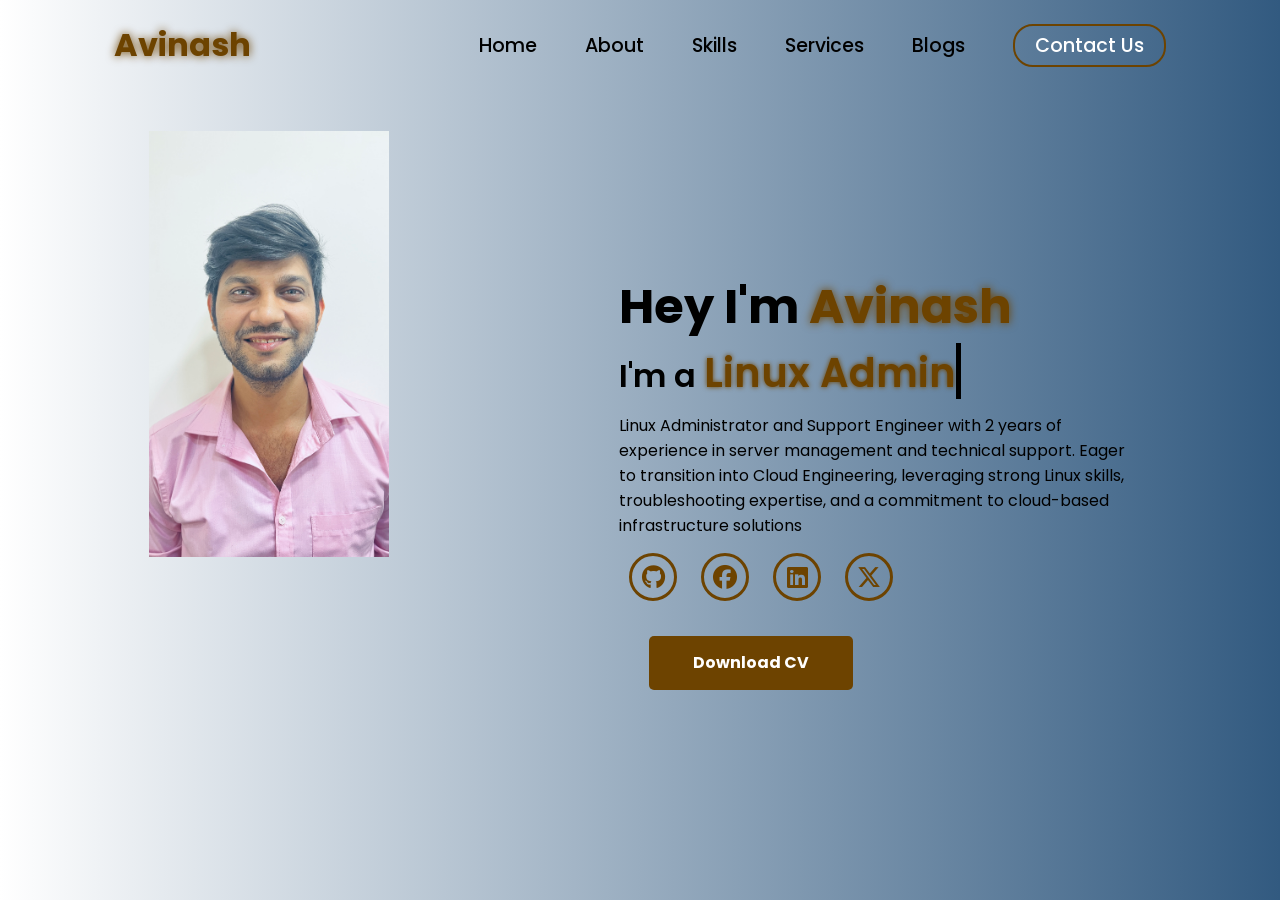
<file: index.html>
<!DOCTYPE html>
<html lang="en">
<head>
    <meta charset="UTF-8">
    <meta name="viewport" content="width=device-width, initial-scale=1.0">
    <link rel="stylesheet" href="https://cdnjs.cloudflare.com/ajax/libs/font-awesome/6.7.1/css/all.min.css">
    <title>Avinash Portfolio</title>
    <link rel="stylesheet" href="./Portfolio/style.css">
    <link rel="stylesheet" href="https://unpkg.com/aos@next/dist/aos.css" />
</head>
<body>
    <nav>
        <div class="nav-container">
            <div class="logo" data-aos="zoom-in" data-aos-duration="1000">
                <span>Avinash</span>
            </div>
            <div class="links">
                <div class="link" data-aos="fade-up" data-aos-duration="1000" data-aos-delay="100"><a href="#">Home</a></div>
                <div class="link" data-aos="fade-up" data-aos-duration="1000" data-aos-delay="200"><a href="#">About</a></div>
                <div class="link" data-aos="fade-up" data-aos-duration="1000" data-aos-delay="300"><a href="#">Skills</a></div>
                <div class="link" data-aos="fade-up" data-aos-duration="1000" data-aos-delay="400"><a href="#">Services</a></div>
                <div class="link" data-aos="fade-up" data-aos-duration="1000" data-aos-delay="500"><a href="#">Blogs</a></div>
                <div class="link contact-btn" data-aos="fade-up" data-aos-duration="1000" data-aos-delay="600"><a href="#">Contact Us</a></div>
            </div>
            <i class="fa-solid fa-bars hamburg" onclick="hamburg()"></i>
        </div>
        <div class="dropdown">
            <div class="links">
                <a href="">Home</a>
                <a href="">About</a>
                <a href="">Skills</a>
                <a href="">Services</a>
                <a href="">Blogs</a>
                <a href="">Contact Us</a>
                <i class="fa-solid fa-xmark cancel" onclick="cancel()"></i>
            </div>
        </div>
    </nav>
        <section>
            <div class="main-container">
                <div class="image" data-aos="zoom-in-right" data-aos-duration="2500">
                    <img src="./Portfolio/Linkedin Pic.JPG" alt="">
                </div>
                <div class="content">
                    <h1 data-aos="fade-left" data-aos-duration="1000" data-aos-delay="800">Hey I'm <span>Avinash</span></h1>
                    <div class="typewriter" data-aos="fade-right" data-aos-duration="1000" data-aos-delay="900">I'm a <span></span></div>
                    <p data-aos="flip-up" data-aos-duration="1000" data-aos-delay="1000">Linux Administrator and Support Engineer with 2 years of experience in server management and technical support. Eager to transition into Cloud Engineering, leveraging strong Linux skills, troubleshooting expertise, and a commitment to cloud-based infrastructure solutions</p>
                    <div class="social-links" data-aos="flip-down" data-aos-duration="1000" data-aos-delay="1200">
                        <a href="#" ><i class="fa-brands fa-github"></i></a>
                        <a href="#"><i class="fa-brands fa-facebook"></i></a>
                        <a href="#"><i class="fa-brands fa-linkedin"></i></a>
                        <a href="#"><i class="fa-brands fa-x-twitter"></i></a>
                    </div>
                    <div class="btn" data-aos="zoom-out-left" data-aos-duration="1000" data-aos-delay="1300">
                        <button>Download CV</button>
                    </div>
                </div>
            </div>
        </section>
        <script src="https://unpkg.com/aos@next/dist/aos.js"></script>
        <script>
          AOS.init({offset:0});
        </script>
        <script>
            function hamburg(){
                const navbar = document.querySelector(".dropdown")
                navbar.style.transform = "translateY(0px)"
            }
            function cancel(){
                const navbar = document.querySelector(".dropdown")
                navbar.style.transform = "translateY(-500px)"
            }
        </script>
</body>
</html>
</file>
<file: Portfolio/style.css>
@import url('https://fonts.googleapis.com/css2?family=Poppins:wght@100;200;300;400;500;600&display=swap');

*{
    padding: 0;
    margin: 0;
    font-family: 'Poppins', sans-serif;
    box-sizing: border-box;
}

html{
    overflow-x: hidden;
}

body{
    width: 100%;
    height: 100vh;
    overflow: hidden;
    background: linear-gradient(to right, rgb(255,255,255), rgb(50, 90, 128));
}

nav{
    width: 100%;
    height: 10vh;
    position: sticky;
}


.nav-container{
    width: 100%;
    height: 100%;
    display: flex;
    justify-content: space-around;
    align-items: center;
}

.logo{
    color: black;
    font-size: 2rem;
    font-weight: bolder;
}

.logo span{
    color: rgb(109,67, 0);
    text-shadow: 0 0 10px rgb(109,67, 0);
}

.hamburg, .cancel{
    cursor: pointer;
    /* position: absolute; */
    right: 15px;
    top: 10px;
    color: black;
    font-size: 2rem;
    display: none;
}

.nav-container .links {
    display: flex;
    gap: 3rem;
    align-items: center;
}

.nav-container .links a{
    position: relative;
    font-size: 1.2rem;
    color: black;
    text-decoration: none;
    font-weight: 500;
    transform: 0.3s linear;
}

.nav-container .links a::before{
    position: absolute;
    content: "";
    bottom: -3px;
    left: 0;
    width: 0%;
    height: 3px;
    background-color: rgb(109,67, 0);
    transition: 0.2s linear;
}

.nav-container .links a:hover::before{
    width: 100%;
}

.nav-container .contact-btn{
    background-color: transparent;
    padding: 5px 20px;
    border-radius: 20px;
    border: 2px solid rgb(109,67, 0);
    transition: 0.2s linear;
}

.nav-container .contact-btn a{
    color: white;
    transition: 0.3s linear;
}

.nav-container .contact-btn:hover, .nav-container .contact-btn:hover a{
    background-color: rgb(109,67, 0);
    color: white;
}

.nav-container .links a:hover{
    color: rgb(109,67, 0);
}

.dropdown{
    z-index: 100;
    position: absolute;
    top: 0;
    transform: translateY(-500px);
    width: 100%;
    height: auto;
    backdrop-filter: brightness(40%) blur(3px);
    box-shadow: 0 0 20px black;
    transition: 0.2s linear;
}

.dropdown .links a{
    color: white;
    display: flex;
    text-decoration: none;
    justify-content: center;
    padding: 15px 0;
    align-items: center;
    transition: 0.2s linear;
}

.dropdown .links a:hover{
    background-color: rgb(182, 213, 242);
}

section{
    width: 100%;
    height: 90vh;
}

.main-container{
    width: 100%;
    height: 100%;
    display: flex;
    justify-content: space-evenly;
    align-items: center;
}

.main-container .image{
    z-index: -1;
    width: 25%;
    height: 90%;
    float: right;
   
   
}

.main-container .image img{
    width: 75%;
}

.main-container .content{
    color: black;
    width: 40%;
    min-height: 100px;
}

.content h1{
    font-size: clamp(1rem, 2rem + 5vw, 3rem);
}

.content h1 span{
    color: rgb(109,67, 0);
    text-shadow: 0 0 10px rgb(109,67, 0);
}

.content .typewriter{
    font-weight: 600;
    font-size: clamp(1rem, 1rem + 5vw, 2rem);
}

.content .typewriter span{
    color: rgb(109,67, 0);
    font-size: 2.5rem;
    text-shadow: 0 0 5px rgb(109,67, 0);
    position: relative;
    transition: 0.3s linear;
}

.typewriter span::before{
    content: "Linux Admin";
    animation: words 15s infinite;
}

.typewriter span::after{
    content: "";
    position: absolute;
    width: calc(100% + 8px);
    height: 100%;
    border-left: 5px solid black;
    animation:  cursor 0.8s linear infinite;
}

@keyframes cursor {
    to{
        border-left: 3px solid #b74b4b;
    }
}

@keyframes words {
    0%, 33%{
        content: "linux Admin";
    }
    34%, 66%{
        content: "Support Engineer";
    }
}

.content p{
    font-size: clamp(0.4rem, 0.2rem + 9vw, 1rem);
    margin: 10px 0;
}

.social-links i{
    display: inline-flex;
    justify-content: center;
    align-items: center;
    width: 3rem;
    height: 3rem;
    background-color:transparent;
    border: 0.2rem solid rgb(109,67, 0);
    border-radius: 50%;
    color:rgb(109,67, 0);
    margin: 5px 10px;
    font-size: 1.5rem;
    transition: 0.2s linear;
}

.social-links i:hover{
    scale: 1.3;
    color: white;
    background-color: rgb(109,67, 0);
    filter: drop-shadow(0 0 10px rgb(109,67,0));
}

.content button{
    width: 40%;
    height: 6vh;
    margin: 30px;
    background-color: rgb(109,67, 0);
    color: white;
    border: none;
    outline: none;
    font-size: 100%;
    font-weight: 700;
    border-radius: 5px;
    transition: 0.2s linear;
}

.content button:hover{
 scale: 1.1;
 color: rgb(109,67, 0);
 border: 2px solid rgb(109,67, 0);
 background-color: transparent;
 font-weight: 700;
 box-shadow: 0 0 40px rgb(109,67, 0);
}

@media (max-width:884px) {
    body{
        overflow-y: visible;
    }

    nav .logo{
        position: absolute;
        top: 16px;
        left: 15px;
        font-size: 1.5rem;
         
    }

    .main-container{
        display: flex;
        flex-direction: column;
    }

    .nav-container .links{
        display: none;
    }

    .hamburg,.cancel{
        display: block;
    }

    .main-container .content{
        width: 80%;
    }

    .social-links i{
        width: 2.5rem;
        height: 2.5rem;
        font-size: 1.5rem;
    }
    .cancel{
        color: white;
    }

    .main-container .image{
        width: 80%;
        margin-bottom: 0px;
    }
}
</file>
